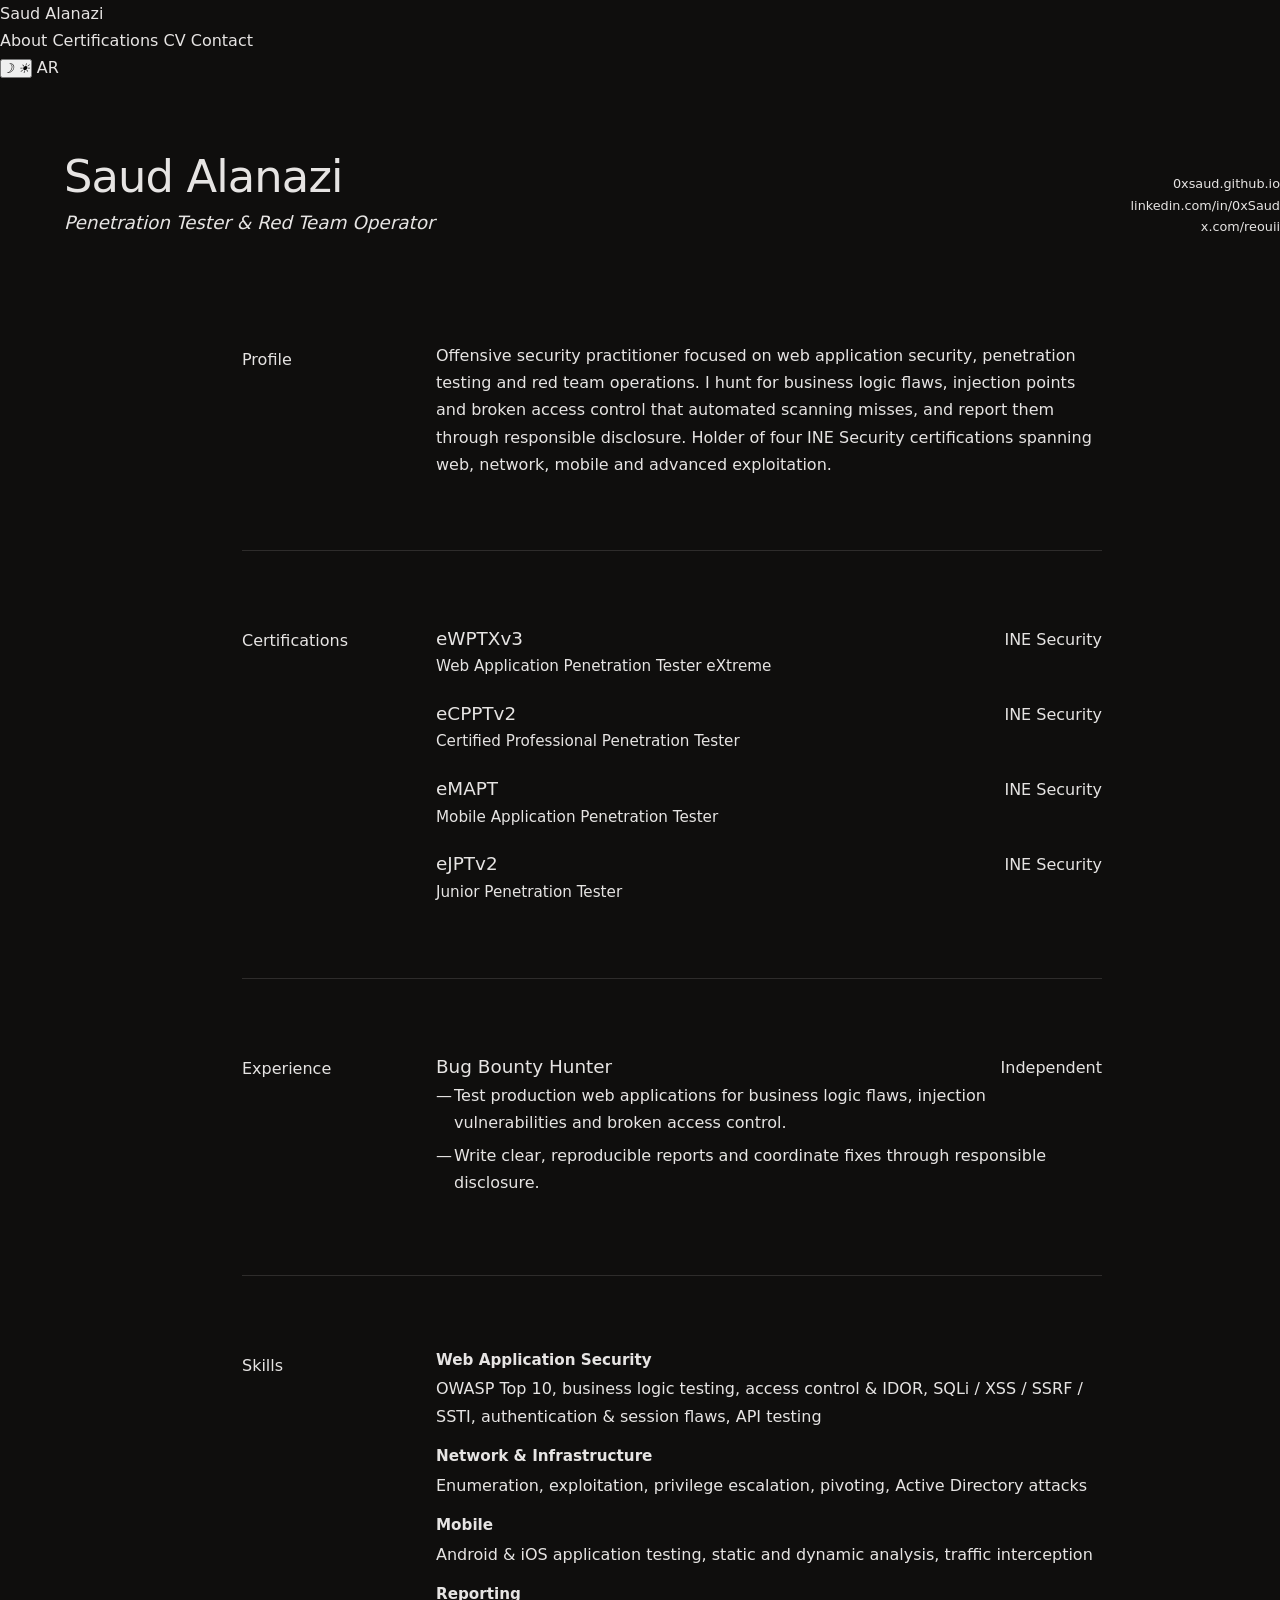
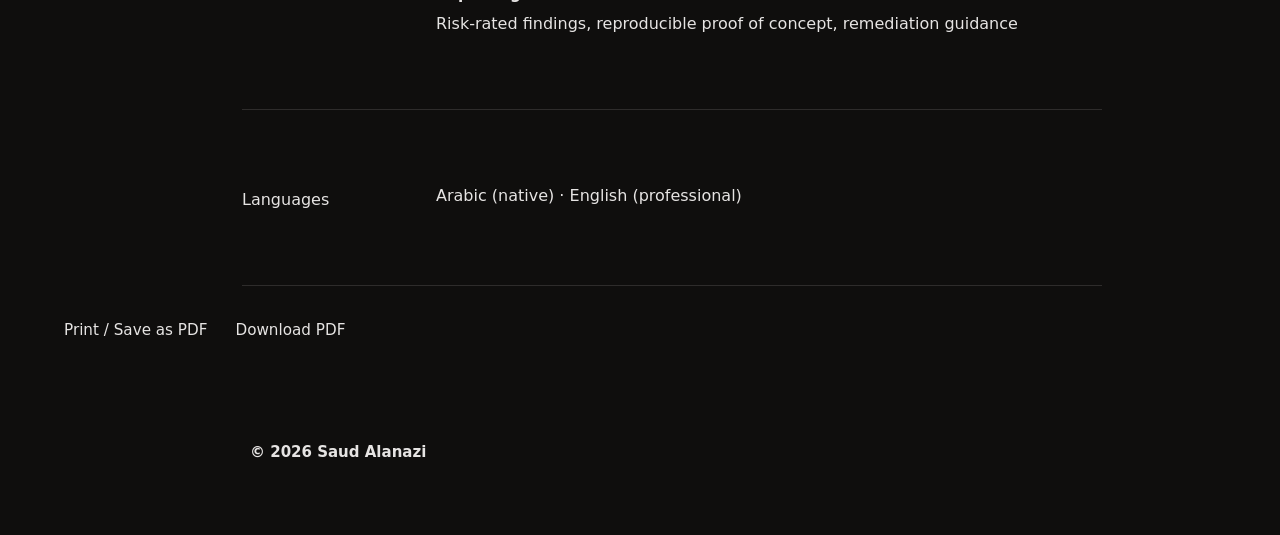
<file: cv.html>
<!DOCTYPE html>
<html lang="en" dir="ltr">
<head>
    <meta charset="UTF-8">
    <meta name="viewport" content="width=device-width, initial-scale=1.0">
    <title>Saud Alanazi — CV</title>
    <link rel="preconnect" href="https://fonts.googleapis.com">
    <link rel="preconnect" href="https://fonts.gstatic.com" crossorigin>
    <link href="https://fonts.googleapis.com/css2?family=Fraunces:opsz,wght@9..144,300;9..144,400;9..144,500;9..144,600&family=Plus+Jakarta+Sans:wght@400;500;600&family=JetBrains+Mono:wght@400;500&family=IBM+Plex+Sans+Arabic:wght@400;500;600&display=swap" rel="stylesheet">
    <link rel="stylesheet" href="style.css">
    <script>
        (function () {
            var stored = localStorage.getItem('theme');
            var prefersLight = window.matchMedia && window.matchMedia('(prefers-color-scheme: light)').matches;
            if (stored === 'light' || (!stored && prefersLight)) {
                document.documentElement.setAttribute('data-theme', 'light');
            }
        })();
    </script>
    <style>
        .cv {
            padding: 70px 0 40px;
        }

        .cv-header {
            display: flex;
            justify-content: space-between;
            align-items: flex-end;
            gap: 24px;
            flex-wrap: wrap;
            padding-bottom: 32px;
            border-bottom: 1px solid var(--border);
        }

        .cv-name {
            font-family: var(--font-display);
            font-weight: 500;
            font-size: 2.8rem;
            line-height: 1.1;
            margin-bottom: 6px;
        }

        .cv-role {
            font-family: var(--font-display);
            font-style: italic;
            font-size: 1.15rem;
            color: var(--text-muted);
        }

        .cv-contact {
            list-style: none;
            font-family: var(--font-mono);
            font-size: 0.8rem;
            color: var(--text-muted);
            text-align: right;
        }

        .cv-contact a {
            color: var(--text);
            text-decoration: none;
            border-bottom: 1px solid var(--border);
        }

        .cv-contact a:hover {
            color: var(--accent);
            border-color: var(--accent);
        }

        .cv-block {
            display: grid;
            grid-template-columns: 170px 1fr;
            gap: 24px;
            padding: 32px 0;
            border-bottom: 1px solid var(--border);
        }

        .cv-block .kicker {
            margin: 4px 0 0;
        }

        .cv-block p,
        .cv-block li {
            color: var(--text-muted);
        }

        .cv-list {
            list-style: none;
        }

        .cv-list li {
            position: relative;
            padding-left: 18px;
            margin-bottom: 6px;
        }

        .cv-list li::before {
            content: "—";
            position: absolute;
            left: 0;
            color: var(--accent);
        }

        .cv-item {
            margin-bottom: 18px;
        }

        .cv-item:last-child {
            margin-bottom: 0;
        }

        .cv-item-head {
            display: flex;
            justify-content: space-between;
            align-items: baseline;
            gap: 16px;
            flex-wrap: wrap;
        }

        .cv-item h3 {
            font-family: var(--font-display);
            font-weight: 500;
            font-size: 1.15rem;
            color: var(--text);
        }

        .cv-item p {
            font-size: 0.95rem;
        }

        .skill-group {
            margin-bottom: 14px;
        }

        .skill-group:last-child {
            margin-bottom: 0;
        }

        .skill-group h3 {
            font-size: 0.95rem;
            font-weight: 600;
            color: var(--text);
            margin-bottom: 2px;
        }

        .cv-actions {
            display: flex;
            gap: 28px;
            padding: 32px 0 0;
        }

        .cv-actions a,
        .cv-actions button {
            font: inherit;
            font-size: 0.95rem;
            background: none;
            border: none;
            border-bottom: 1px solid var(--border);
            padding: 0 0 2px;
            color: var(--text);
            text-decoration: none;
            cursor: pointer;
        }

        .cv-actions a:hover,
        .cv-actions button:hover {
            color: var(--accent);
            border-color: var(--accent);
        }

        @media (max-width: 640px) {
            .cv {
                padding: 48px 0 24px;
            }

            .cv-name {
                font-size: 2.1rem;
            }

            .cv-contact {
                text-align: left;
            }

            .cv-block {
                grid-template-columns: 1fr;
                gap: 12px;
            }
        }

        @page {
            size: A4;
            margin: 16mm 16mm;
        }

        @media print {
            :root,
            :root[data-theme="light"] {
                --bg: #ffffff;
                --text: #1a1814;
                --text-muted: #4a453d;
                --accent: #8a6230;
                --border: #d9d2c5;
            }

            body {
                font-size: 12.5px;
                line-height: 1.55;
            }

            .navbar,
            .cv-actions,
            footer {
                display: none;
            }

            .container {
                max-width: none;
                padding: 0;
            }

            .cv {
                padding: 0;
            }

            .cv-name {
                font-size: 2.2rem;
            }

            .cv-header {
                padding-bottom: 18px;
            }

            .cv-block {
                grid-template-columns: 130px 1fr;
                padding: 16px 0;
                break-inside: avoid;
            }

            .cv-contact a {
                border: none;
            }
        }
    </style>
</head>
<body>

    <header class="navbar">
        <div class="navbar-inner">
            <a href="index.html" class="brand">Saud Alanazi</a>
            <nav class="nav-links">
                <a href="index.html#whoami">About</a>
                <a href="index.html#certs">Certifications</a>
                <a href="cv.html">CV</a>
                <a href="index.html#connect">Contact</a>
            </nav>
            <button class="theme-toggle" id="themeToggle" aria-label="Toggle light and dark mode">
                <i class="icon-moon">&#9789;</i>
                <i class="icon-sun">&#9728;</i>
            </button>
            <a href="ar.html" class="lang-switch">AR</a>
        </div>
    </header>

    <div class="container">
        <main class="cv">

            <div class="cv-header">
                <div>
                    <h1 class="cv-name">Saud Alanazi</h1>
                    <p class="cv-role">Penetration Tester &amp; Red Team Operator</p>
                </div>
                <ul class="cv-contact">
                    <li><a href="https://0xsaud.github.io">0xsaud.github.io</a></li>
                    <li><a href="https://linkedin.com/in/0xSaud">linkedin.com/in/0xSaud</a></li>
                    <li><a href="https://twitter.com/reouii">x.com/reouii</a></li>
                </ul>
            </div>

            <section class="cv-block">
                <p class="kicker">Profile</p>
                <p>Offensive security practitioner focused on web application security, penetration testing and red team operations. I hunt for business logic flaws, injection points and broken access control that automated scanning misses, and report them through responsible disclosure. Holder of four INE Security certifications spanning web, network, mobile and advanced exploitation.</p>
            </section>

            <section class="cv-block">
                <p class="kicker">Certifications</p>
                <div>
                    <div class="cv-item">
                        <div class="cv-item-head">
                            <h3>eWPTXv3</h3>
                            <span class="cert-issuer">INE Security</span>
                        </div>
                        <p>Web Application Penetration Tester eXtreme</p>
                    </div>
                    <div class="cv-item">
                        <div class="cv-item-head">
                            <h3>eCPPTv2</h3>
                            <span class="cert-issuer">INE Security</span>
                        </div>
                        <p>Certified Professional Penetration Tester</p>
                    </div>
                    <div class="cv-item">
                        <div class="cv-item-head">
                            <h3>eMAPT</h3>
                            <span class="cert-issuer">INE Security</span>
                        </div>
                        <p>Mobile Application Penetration Tester</p>
                    </div>
                    <div class="cv-item">
                        <div class="cv-item-head">
                            <h3>eJPTv2</h3>
                            <span class="cert-issuer">INE Security</span>
                        </div>
                        <p>Junior Penetration Tester</p>
                    </div>
                </div>
            </section>

            <section class="cv-block">
                <p class="kicker">Experience</p>
                <div>
                    <div class="cv-item">
                        <div class="cv-item-head">
                            <h3>Bug Bounty Hunter</h3>
                            <span class="cert-issuer">Independent</span>
                        </div>
                        <ul class="cv-list">
                            <li>Test production web applications for business logic flaws, injection vulnerabilities and broken access control.</li>
                            <li>Write clear, reproducible reports and coordinate fixes through responsible disclosure.</li>
                        </ul>
                    </div>
                    <!--
                      Add roles here, newest first:

                      <div class="cv-item">
                          <div class="cv-item-head">
                              <h3>Job Title — Company</h3>
                              <span class="cert-issuer">2024 – Present</span>
                          </div>
                          <ul class="cv-list">
                              <li>What you did and the result.</li>
                          </ul>
                      </div>
                    -->
                </div>
            </section>

            <section class="cv-block">
                <p class="kicker">Skills</p>
                <div>
                    <div class="skill-group">
                        <h3>Web Application Security</h3>
                        <p>OWASP Top 10, business logic testing, access control &amp; IDOR, SQLi / XSS / SSRF / SSTI, authentication &amp; session flaws, API testing</p>
                    </div>
                    <div class="skill-group">
                        <h3>Network &amp; Infrastructure</h3>
                        <p>Enumeration, exploitation, privilege escalation, pivoting, Active Directory attacks</p>
                    </div>
                    <div class="skill-group">
                        <h3>Mobile</h3>
                        <p>Android &amp; iOS application testing, static and dynamic analysis, traffic interception</p>
                    </div>
                    <div class="skill-group">
                        <h3>Reporting</h3>
                        <p>Risk-rated findings, reproducible proof of concept, remediation guidance</p>
                    </div>
                </div>
            </section>

            <section class="cv-block">
                <p class="kicker">Languages</p>
                <p>Arabic (native) &middot; English (professional)</p>
            </section>

            <div class="cv-actions">
                <button type="button" onclick="window.print()">Print / Save as PDF</button>
                <a href="cv.pdf" target="_blank">Download PDF</a>
            </div>
        </main>

        <footer>
            <p class="copy">&copy; 2026 Saud Alanazi</p>
        </footer>
    </div>
    <script src="script.js"></script>
</body>
</html>
</file>
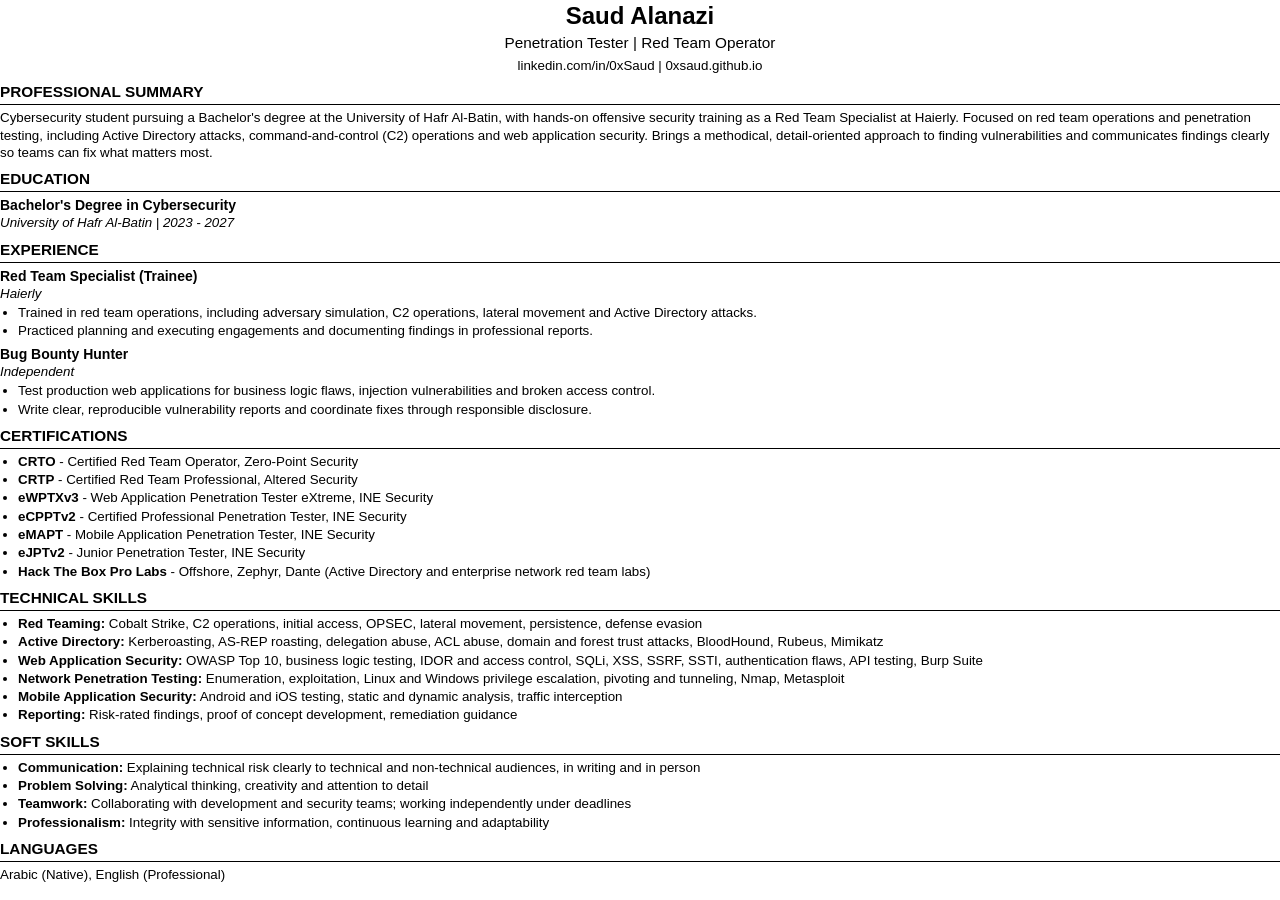
<file: _cv/cv.html>
<!DOCTYPE html>
<!-- Source for /cv.pdf (not published: Jekyll skips _ folders). Edit, then re-export to PDF.
     ATS-friendly: single column, standard headings, plain fonts, no tables, icons or images. -->
<html lang="en">
<head>
    <meta charset="UTF-8">
    <title>Saud Alanazi - CV</title>
    <style>
        @page {
            size: A4;
            margin: 10mm 14mm;
        }

        * {
            margin: 0;
            padding: 0;
            box-sizing: border-box;
        }

        body {
            font-family: Arial, "Liberation Sans", Helvetica, sans-serif;
            font-size: 10pt;
            line-height: 1.3;
            color: #000;
            background: #fff;
        }

        h1 {
            font-size: 18pt;
            font-weight: bold;
            text-align: center;
        }

        .headline {
            font-size: 11.5pt;
            text-align: center;
            margin-top: 2px;
        }

        .contact {
            text-align: center;
            margin-top: 4px;
        }

        .contact a {
            color: #000;
            text-decoration: none;
        }

        h2 {
            font-size: 11.5pt;
            font-weight: bold;
            text-transform: uppercase;
            border-bottom: 1px solid #000;
            padding-bottom: 2px;
            margin: 8px 0 4px;
        }

        h3 {
            font-size: 10.5pt;
            font-weight: bold;
        }

        .item {
            margin-bottom: 5px;
        }

        .item:last-child {
            margin-bottom: 0;
        }

        .meta {
            font-style: italic;
        }

        ul {
            padding-left: 18px;
            margin-top: 2px;
        }

        li {
            margin-bottom: 1px;
        }

        p + ul {
            margin-top: 2px;
        }
    </style>
</head>
<body>

    <h1>Saud Alanazi</h1>
    <p class="headline">Penetration Tester | Red Team Operator</p>
    <p class="contact">
        <a href="https://linkedin.com/in/0xSaud">linkedin.com/in/0xSaud</a> |
        <a href="https://0xsaud.github.io">0xsaud.github.io</a>
    </p>

    <h2>Professional Summary</h2>
    <p>Cybersecurity student pursuing a Bachelor's degree at the University of Hafr Al-Batin, with hands-on offensive security training as a Red Team Specialist at Haierly. Focused on red team operations and penetration testing, including Active Directory attacks, command-and-control (C2) operations and web application security. Brings a methodical, detail-oriented approach to finding vulnerabilities and communicates findings clearly so teams can fix what matters most.</p>

    <h2>Education</h2>
    <div class="item">
        <h3>Bachelor's Degree in Cybersecurity</h3>
        <p class="meta">University of Hafr Al-Batin | 2023 - 2027</p>
    </div>

    <h2>Experience</h2>
    <div class="item">
        <h3>Red Team Specialist (Trainee)</h3>
        <p class="meta">Haierly</p>
        <ul>
            <li>Trained in red team operations, including adversary simulation, C2 operations, lateral movement and Active Directory attacks.</li>
            <li>Practiced planning and executing engagements and documenting findings in professional reports.</li>
        </ul>
    </div>
    <div class="item">
        <h3>Bug Bounty Hunter</h3>
        <p class="meta">Independent</p>
        <ul>
            <li>Test production web applications for business logic flaws, injection vulnerabilities and broken access control.</li>
            <li>Write clear, reproducible vulnerability reports and coordinate fixes through responsible disclosure.</li>
        </ul>
    </div>

    <h2>Certifications</h2>
    <ul>
        <li><strong>CRTO</strong> - Certified Red Team Operator, Zero-Point Security</li>
        <li><strong>CRTP</strong> - Certified Red Team Professional, Altered Security</li>
        <li><strong>eWPTXv3</strong> - Web Application Penetration Tester eXtreme, INE Security</li>
        <li><strong>eCPPTv2</strong> - Certified Professional Penetration Tester, INE Security</li>
        <li><strong>eMAPT</strong> - Mobile Application Penetration Tester, INE Security</li>
        <li><strong>eJPTv2</strong> - Junior Penetration Tester, INE Security</li>
        <li><strong>Hack The Box Pro Labs</strong> - Offshore, Zephyr, Dante (Active Directory and enterprise network red team labs)</li>
    </ul>

    <h2>Technical Skills</h2>
    <ul>
        <li><strong>Red Teaming:</strong> Cobalt Strike, C2 operations, initial access, OPSEC, lateral movement, persistence, defense evasion</li>
        <li><strong>Active Directory:</strong> Kerberoasting, AS-REP roasting, delegation abuse, ACL abuse, domain and forest trust attacks, BloodHound, Rubeus, Mimikatz</li>
        <li><strong>Web Application Security:</strong> OWASP Top 10, business logic testing, IDOR and access control, SQLi, XSS, SSRF, SSTI, authentication flaws, API testing, Burp Suite</li>
        <li><strong>Network Penetration Testing:</strong> Enumeration, exploitation, Linux and Windows privilege escalation, pivoting and tunneling, Nmap, Metasploit</li>
        <li><strong>Mobile Application Security:</strong> Android and iOS testing, static and dynamic analysis, traffic interception</li>
        <li><strong>Reporting:</strong> Risk-rated findings, proof of concept development, remediation guidance</li>
    </ul>

    <h2>Soft Skills</h2>
    <ul>
        <li><strong>Communication:</strong> Explaining technical risk clearly to technical and non-technical audiences, in writing and in person</li>
        <li><strong>Problem Solving:</strong> Analytical thinking, creativity and attention to detail</li>
        <li><strong>Teamwork:</strong> Collaborating with development and security teams; working independently under deadlines</li>
        <li><strong>Professionalism:</strong> Integrity with sensitive information, continuous learning and adaptability</li>
    </ul>

    <h2>Languages</h2>
    <p>Arabic (Native), English (Professional)</p>

</body>
</html>
</file>
<file: style.css>
:root {
    --bg: #0f0e0d;
    --raise: #1a1918;
    --line: #2e2c2b;
    --dim: #8f8b89;
    --text: #e6e4e3;
    --red: #ce4539;
    --display: 'Montserrat', system-ui, sans-serif;
    --body: 'Open Sans', system-ui, sans-serif;
    --mono: 'JetBrains Mono', ui-monospace, monospace;
    --kanji: 'Noto Serif JP', 'Noto Serif CJK JP', serif;
}

* { margin: 0; padding: 0; box-sizing: border-box; }

html { scroll-behavior: smooth; }

body {
    min-height: 100vh;
    background: var(--bg);
    color: var(--text);
    font-family: var(--body);
    font-size: 16px;
    line-height: 1.7;
    -webkit-font-smoothing: antialiased;
}

::selection { background: var(--text); color: var(--bg); }

a { color: inherit; text-decoration: none; }

.spine {
    position: fixed;
    left: 0; top: 0; bottom: 0;
    width: 64px;
    border-right: 1px solid var(--line);
    display: flex;
    align-items: center;
    justify-content: center;
}
.spine span {
    writing-mode: vertical-rl;
    font-family: var(--kanji);
    font-weight: 500;
    font-size: 15px;
    letter-spacing: 0.9em;
    color: var(--dim);
}
.spine::before {
    content: "";
    position: absolute;
    top: 28px;
    width: 8px; height: 8px;
    background: var(--red);
    border-radius: 2px;
}

.top {
    position: sticky;
    top: 0;
    z-index: 5;
    margin-left: 64px;
    height: 56px;
    padding: 0 40px;
    display: flex;
    align-items: center;
    justify-content: space-between;
    background: rgba(15, 14, 13, 0.9);
    backdrop-filter: blur(8px);
    border-bottom: 1px solid var(--line);
}
.mark { display: flex; align-items: center; gap: 12px; }
.handle { font-family: var(--mono); font-size: 13px; color: var(--text); }

.top nav { display: flex; gap: 6px; }
.top nav a {
    font-family: var(--display);
    font-weight: 500;
    font-size: 13px;
    color: var(--dim);
    padding: 6px 12px;
    border-radius: 6px;
}
.top nav a { white-space: nowrap; }
.top nav a:hover { background: var(--text); color: var(--bg); }

.spider-toggle {
    display: inline-flex;
    align-items: center;
    gap: 8px;
    font-family: var(--display);
    font-weight: 500;
    font-size: 13px;
    color: var(--dim);
    background: none;
    border: none;
    padding: 6px 12px;
    border-radius: 6px;
    white-space: nowrap;
    cursor: pointer;
}
.spider-toggle[hidden] { display: none; }
.spider-toggle::before {
    content: "";
    width: 7px; height: 7px;
    border-radius: 2px;
    background: var(--red);
}
.spider-toggle[aria-pressed="false"] { text-decoration: line-through; }
.spider-toggle[aria-pressed="false"]::before { background: var(--line); }
.spider-toggle:hover { background: var(--text); color: var(--bg); }

.seal {
    display: inline-grid;
    grid-template-columns: 1fr 1fr;
    width: 64px; height: 64px;
    padding: 7px;
    background: var(--red);
    border-radius: 9px;
    box-shadow: inset 0 0 0 3px var(--red), inset 0 0 0 4.5px rgba(15, 14, 13, 0.85);
    transform: rotate(-4deg);
}
.seal i {
    display: flex;
    align-items: center;
    justify-content: center;
    font-style: normal;
    font-family: var(--display);
    font-weight: 800;
    font-size: 17px;
    line-height: 1;
    color: var(--bg);
}
.seal-small {
    width: 28px; height: 28px;
    padding: 3px;
    border-radius: 5px;
    box-shadow: none;
    transform: none;
}
.seal-small i { font-size: 8px; }

main, footer {
    margin-left: 64px;
    padding: 0 40px;
}
main > section, footer {
    max-width: 860px;
    margin-left: auto;
    margin-right: auto;
}

.hero {
    position: relative;
    padding: 110px 0 96px;
    border-bottom: 1px solid var(--line);
    overflow: hidden;
}
.hero-kanji {
    position: absolute;
    right: -20px;
    top: 40px;
    writing-mode: vertical-rl;
    font-family: var(--kanji);
    font-weight: 900;
    font-size: 230px;
    line-height: 1;
    color: transparent;
    -webkit-text-stroke: 1px var(--line);
    pointer-events: none;
    user-select: none;
}
.eyebrow {
    position: relative;
    display: flex;
    align-items: center;
    gap: 14px;
    font-family: var(--mono);
    font-size: 13px;
    color: var(--dim);
    margin-bottom: 22px;
}
.stroke { display: inline-block; width: 28px; height: 2px; background: var(--red); }

h1 {
    position: relative;
    font-family: var(--display);
    font-weight: 800;
    font-size: clamp(56px, 10vw, 112px);
    line-height: 0.95;
    letter-spacing: -0.02em;
    margin-bottom: 36px;
}
.lead {
    position: relative;
    max-width: 560px;
    font-size: 18px;
}
.lead + .lead { margin-top: 14px; }
.lead em { font-style: normal; color: var(--bg); background: var(--text); padding: 1px 6px; border-radius: 3px; }
.dim { color: var(--dim); }

main > section:not(.hero) { padding: 72px 0; border-bottom: 1px solid var(--line); }

h2 {
    display: flex;
    align-items: baseline;
    gap: 16px;
    font-family: var(--display);
    font-weight: 700;
    font-size: 26px;
    margin-bottom: 28px;
}
h2 .num {
    font-family: var(--kanji);
    font-weight: 900;
    font-size: 26px;
    color: var(--red);
    min-width: 30px;
}
h2 small {
    font-family: var(--kanji);
    font-weight: 500;
    font-size: 14px;
    letter-spacing: 0.3em;
    color: var(--dim);
}

.rows { list-style: none; border-top: 1px solid var(--line); }
.row {
    display: flex;
    align-items: center;
    gap: 20px;
    padding: 16px 14px;
    border-bottom: 1px solid var(--line);
    transition: background 0.12s, color 0.12s;
}
.row .no {
    width: 30px;
    font-family: var(--mono);
    font-size: 13px;
    color: var(--dim);
}
.row .what { flex: 1; font-family: var(--display); font-weight: 500; font-size: 17px; }
.row .when { font-family: var(--mono); font-size: 13px; color: var(--dim); }
.row .sub { font-family: var(--body); font-weight: 400; font-size: 14px; color: var(--dim); margin-left: 10px; }
.row:has(a):hover .sub { color: #3a3836; }
.row s { color: var(--dim); text-decoration-thickness: 1.5px; margin-right: 8px; }

.row:has(a):hover { background: var(--text); color: var(--bg); }
.row:has(a):hover .no, .row:has(a):hover .when { color: var(--bg); }
.row a::after { content: ""; position: absolute; inset: 0; }
.row:has(a) { position: relative; }

.tag {
    font-family: var(--mono);
    font-size: 11px;
    letter-spacing: 0.14em;
    text-transform: uppercase;
    color: var(--red);
    border: 1px solid var(--red);
    border-radius: 4px;
    padding: 3px 9px;
    transform: rotate(-3deg);
}

#viewer {
    margin: auto;
    padding: 0;
    border: none;
    background: transparent;
    color: var(--text);
    max-width: min(1000px, 94vw);
    max-height: 94vh;
}
#viewer::backdrop { background: rgba(8, 7, 7, 0.88); backdrop-filter: blur(6px); }
#viewer[open] { animation: viewer-in 0.18s ease-out; }
@keyframes viewer-in { from { opacity: 0; transform: translateY(8px); } to { opacity: 1; transform: none; } }

.viewer-box {
    background: var(--bg);
    border: 1px solid var(--line);
    border-radius: 10px;
    overflow: hidden;
}
.viewer-head {
    display: flex;
    align-items: center;
    gap: 14px;
    padding: 14px 16px 14px 20px;
    border-bottom: 1px solid var(--line);
}
.viewer-names { flex: 1; min-width: 0; display: flex; align-items: baseline; gap: 12px; flex-wrap: wrap; }
.viewer-title { font-family: var(--display); font-weight: 700; font-size: 17px; }
.viewer-sub { font-size: 13px; color: var(--dim); }
.viewer-head button {
    width: 34px; height: 34px;
    border: none;
    border-radius: 6px;
    background: var(--raise);
    color: var(--dim);
    font-size: 17px;
    line-height: 1;
    cursor: pointer;
}
.viewer-head button:hover { background: var(--text); color: var(--bg); }
#viewer img {
    display: block;
    width: 100%;
    max-height: calc(94vh - 64px);
    object-fit: contain;
    background: #fff;
}

footer {
    display: flex;
    align-items: center;
    gap: 22px;
    padding-top: 56px;
    padding-bottom: 72px;
}
footer p { font-family: var(--display); font-weight: 700; font-size: 15px; line-height: 1.4; }
footer p span { font-family: var(--mono); font-weight: 400; font-size: 12px; color: var(--dim); }

.creature, .creature-under {
    position: fixed;
    inset: 0;
    width: 100%;
    height: 100%;
    pointer-events: none;
}
.creature { z-index: 21; }
.creature-under { z-index: 20; mix-blend-mode: difference; }

@media (max-width: 720px) {
    .spine { display: none; }
    .top, main, footer { margin-left: 0; padding-left: 20px; padding-right: 20px; }
    .top nav a, .spider-toggle { padding: 6px 8px; font-size: 12px; }
    .top nav { gap: 0; }
    .hero { padding: 64px 0 60px; }
    .hero-kanji { font-size: 150px; right: -14px; top: 20px; }
    .lead { font-size: 16px; }
    main > section:not(.hero) { padding: 52px 0; }
    h2 { font-size: 22px; }
    .row { gap: 14px; padding: 14px 8px; }
    .row .sub { display: block; margin-left: 0; font-size: 13px; }
    #certs .when { display: none; }
}

@media (max-width: 420px) {
    .handle { display: none; }
    .hero-kanji { font-size: 120px; opacity: 0.7; }
}
</file>
